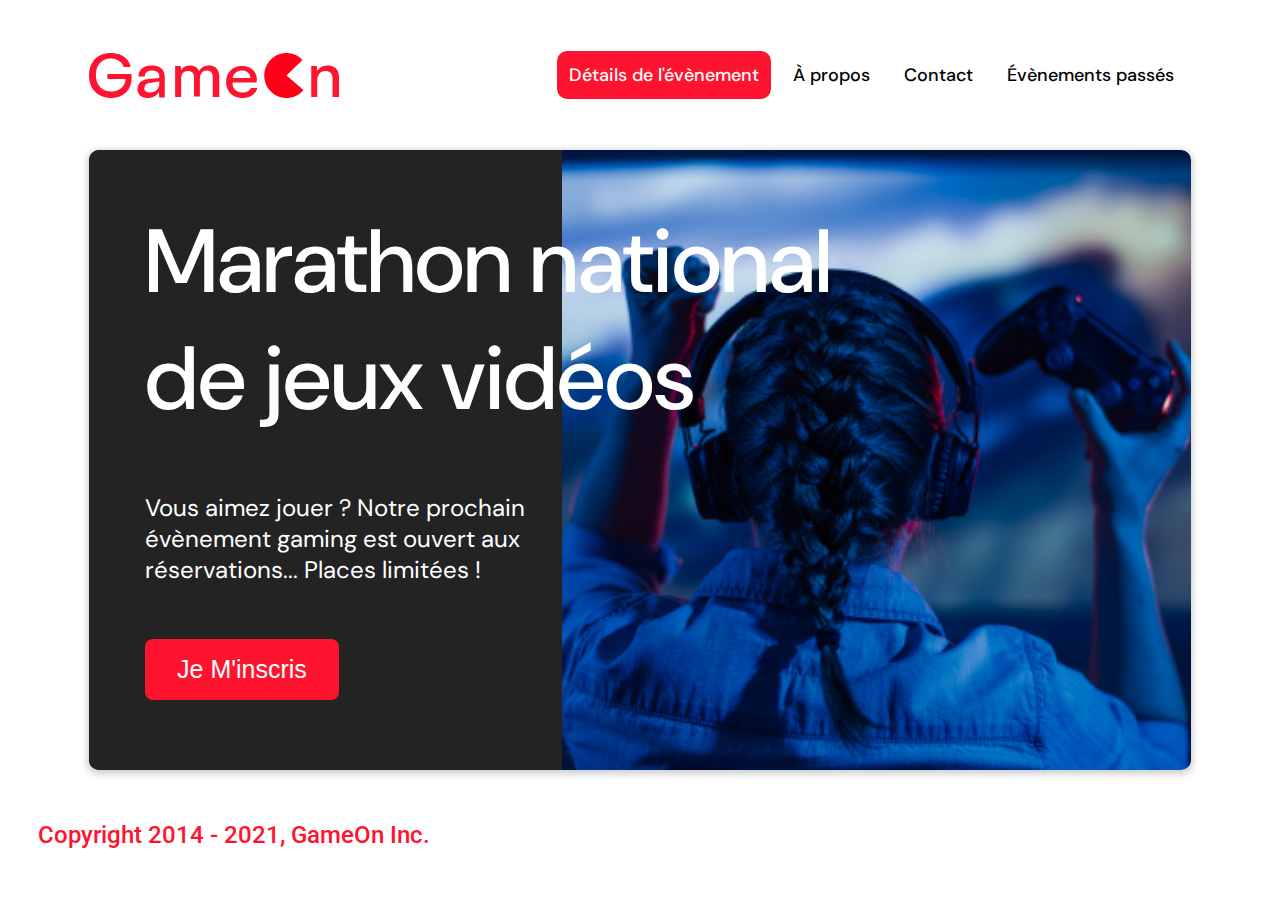
<file: index.html>
<!DOCTYPE html>
<html lang="fr">

<head>
  <meta charset="utf-8" />
  <title>Réservation</title>
  <meta name="viewport" content="width=device-width,initial-scale=1" />
  <link rel="stylesheet" href="./css/main.css" />
  <link rel="stylesheet" href="https://cdnjs.cloudflare.com/ajax/libs/font-awesome/4.7.0/css/font-awesome.min.css">
  <link rel="preconnect" href="https://fonts.googleapis.com">
  <link rel="preconnect" href="https://fonts.gstatic.com" crossorigin>
  <link href="https://fonts.googleapis.com/css2?family=DM+Sans:wght@400;500&display=swap" rel="stylesheet">
  <link href="https://fonts.googleapis.com/css2?family=Roboto:wght@500&display=swap" rel="stylesheet">
</head>

<body>

  <nav class="nav">
    <div class="nav__logo">
      <img alt="logo" src="./img/logo.png" />
    </div>
    <a href="javascript:void(0);" class="nav__burger">
      <i class="fa fa-bars"></i>
    </a>
    <div class="nav__links">
      <a href="#" class="active">Détails de l'évènement</a>
      <a href="#">À propos</a>
      <a href="#">Contact</a>
      <a href="#">Évènements passés</a>
    </div>
  </nav>
  </div>
  <main>
    <div class="hero-section">
      <div class="hero-content">
        <h1 class="hero-headline">
          Marathon national<br>
          de jeux vidéos
        </h1>
        <p class="hero-text">
          Vous aimez jouer ? Notre prochain évènement gaming est ouvert
          aux réservations... Places limitées !
        </p>
        <button class="btn btn--signup">
          je m'inscris
        </button>
      </div>
      <div class="hero-img">
        <img src="./img/bg_img.jpg" alt="img" />
      </div>
      <button class="btn btn--signup btn--mobile">
        je m'inscris
      </button>
    </div>
    <div class="modal-outer">
      <div class="modal-inner">
        <span class="close"></span>
        <div class="modal-body">
          <form name="reserve" action="index.html" method="post" novalidate>
            <div class="success-message">
              <p>Merci !<br>Votre réservation a été reçue</p>
            </div>
            <div class="formData">
              <label for="first">Prénom</label><br>
              <input class="text-control" type="text" id="first" name="first" minlength="2" pattern="[a-zA-z]{2,}"
                required /><br>
            </div>
            <div class="formData">
              <label for="last">Nom</label><br>
              <input class="text-control" type="text" id="last" name="last" pattern="[a-zA-z]{2,}" required /><br>
            </div>
            <div class="formData">
              <label for="email">E-mail</label><br>
              <input class="text-control" type="email" id="email" name="email" pattern="[\w\.-]+@[\w\.-]+\.\w{2,4}"
                required /><br>
            </div>
            <div class="formData">
              <label for="birthdate">Date de naissance</label><br>
              <input class="text-control" type="date" id="birthdate" name="birthdate" required /><br>
            </div>
            <div class="formData">
              <label for="quantity">À combien de tournois GameOn avez-vous déjà participé ?</label><br>
              <input type="number" class="text-control" id="quantity" name="quantity" min="0" max="99" required />
            </div>
            <p class="text-label">Quelles villes ?</p>
            <div class="formData">
              <input class="checkbox-input" type="radio" id="location1" name="location" value="New York" />
              <label class="checkbox-label" for="location1">
                <span class="checkbox-icon"></span>
                New York</label>
              <input class="checkbox-input" type="radio" id="location2" name="location" value="San Francisco" />
              <label class="checkbox-label" for="location2">
                <span class="checkbox-icon"></span>
                San Francisco</label>
              <input class="checkbox-input" type="radio" id="location3" name="location" value="Seattle" />
              <label class="checkbox-label" for="location3">
                <span class="checkbox-icon"></span>
                Seattle</label>
              <input class="checkbox-input" type="radio" id="location4" name="location" value="Chicago" />
              <label class="checkbox-label" for="location4">
                <span class="checkbox-icon"></span>
                Chicago</label>
              <input class="checkbox-input" type="radio" id="location5" name="location" value="Boston" />
              <label class="checkbox-label" for="location5">
                <span class="checkbox-icon"></span>
                Boston</label>
              <input class="checkbox-input" type="radio" id="location6" name="location" value="Portland" />
              <label class="checkbox-label" for="location6">
                <span class="checkbox-icon"></span>
                Portland</label>
            </div>
            <div class="formData">
              <input class="checkbox-input" type="checkbox" id="checkbox1" name="term" required />
              <label class="checkbox2-label" for="checkbox1">
                <span class="checkbox-icon"></span>
                J'ai lu et accepté les conditions d'utilisation.
              </label>
              <br>
              <input class="checkbox-input" type="checkbox" id="checkbox2" />
              <label class="checkbox2-label" for="checkbox2">
                <span class="checkbox-icon"></span>
                Je souhaite être prévenu des prochains évènements.
              </label>
              <br>
            </div>
            <input class="btn btn-submit" type="submit" value="C'est parti" />
          </form>
        </div>
      </div>
    </div>
  </main>
  <footer>
    <p class="copyrights">
      Copyright 2014 - 2021, GameOn Inc.
    </p>
  </footer>
  <script type="module" src="./js/main.mjs"></script>
</body>

</html>
</file>
<file: css/main.css>
:root {
  --padding-page: calc(
    30 * (1px - ((100vw - 414px) / 1026)) + 100 * ((100vw - 414px) / 1026)
  );
  --padding-footer: calc(
    30 * (1px - ((100vw - 414px) / 1026)) + 40 * ((100vw - 414px) / 1026)
  );
  --font-default: 'DM Sans', Arial, Helvetica, sans-serif;
  --font-alternate: Roboto, Arial, Helvetica, sans-serif;
  --primary: #fe142f;
  --secondary: #3876ac;
  --ternary: #279e7a;
}

* {
  box-sizing: border-box;
  margin: 0;
  padding: 0;
}

/* Règles Générales ************************************************/

html {
  font-family: var(--font-default);
  font-size: 16px;
  font-weight: 400;
}

body {
  min-height: 100vh;
  min-width: 100vw;
  display: flex;
  flex-direction: column;
}

input,
button,
.btn {
  border: none;
  outline: none;
}

nav,
main {
  padding: 0 max(var(--padding-page), (100vw - 1340px) / 2);
}

footer {
  padding: 0 max(var(--padding-footer), (100vw - 1400px) / 2);
}

/* TYPOGRAPHY-start ************************************************/

h1 {
  font-size: clamp(48px, 7vw, 96px);
  font-weight: 500;
}

a {
  font-size: clamp(14px, 2vw, 18px);
  font-weight: 500;
}

p {
  font-size: clamp(13px, 2vw, 24px);
  font-weight: 400;
}

footer p {
  font-family: var(--font-alternate);
  font-size: clamp(10px, 2vw, 24px);
  font-weight: 500;
}

button {
  font-size: clamp(14px, 2vw, 25px);
  font-weight: 400;
}

/* TYPOGRAPHY-end **************************************************/

/* BUTTONS-start ***************************************************/

.btn {
  padding: 1rem 2rem;
  border-radius: 0.5rem;
  cursor: pointer;
  background: var(--primary);
  color: #fff;
}

.btn:hover {
  background: var(--secondary);
}

.btn--signup {
  align-self: flex-start;
  text-transform: capitalize;
}

.btn.btn--signup.btn--mobile {
  display: none;
}

/*** BUTTON-modal-start ********************************************/

.btn-submit {
  background: var(--primary);
  margin-top: 1rem;
  color: #fff;
  align-self: center;
}

.btn-submit:hover {
  background: var(--secondary);
}

/*** BUTTON-modal-end **********************************************/

/* BUTTONS-end *****************************************************/

/* NAV-start *******************************************************/

.nav {
  display: grid;
  grid-template-columns: 1fr auto;
  margin-top: clamp(20px, 4vw, 60px);
  margin-bottom: clamp(20px, 4vw, 85px);
}

.nav__logo {
  display: flex;
  align-items: center;
}

.nav__logo img {
  width: clamp(125px, 20vw, 250px);
  height: auto;
}

.nav__links {
  display: flex;
}

.nav__links a {
  color: #000000;
  padding: 12px;
  margin: 0 5px;
  text-decoration: none;
}

.nav__links a:hover,
.nav__links a.active {
  background: var(--primary);
  color: white;
  border-radius: 10px;
}

.nav .nav__burger {
  font-size: 28px;
  color: var(--primary);
  padding: 8px 12px;
  display: none;
}

.nav .nav__burger:active,
.nav .nav__burger:hover {
  background: var(--primary);
  color: white;
  border-radius: 10px;
}

@media screen and (max-width: 1000px) {
  .nav__links {
    display: none;
  }

  .nav .nav__burger {
    display: block;
  }

  .nav.responsive .nav__links {
    grid-column: span 2;
    display: flex;
    flex-direction: column;
    align-items: flex-end;
    margin-top: 20px;
  }

  .nav.responsive .nav__links > * {
    margin-top: 10px;
  }
}

/* NAV-end *********************************************************/

/* MAIN-start ******************************************************/
main {
  flex: 1;
  display: flex;
}

.hero-section {
  display: grid;
  grid-template-columns: repeat(14, 1fr);
  flex: 1;
  border-radius: 10px;
  overflow: hidden;
  box-shadow: 0 2px 7px 2px rgba(0, 0, 0, 0.2);
}

/* Fix Firefox *************************************
 * Les éléments d'une grille on une valeur implicite
 * pour les propriétés min-width et min-height
 * égale à 'auto'. En faisant un reset on permet à
 * ces éléments d'être plus petit que la taille de
 * leur contenu. Ce qui permet d'afficher 
 * correctement (selon la maquette) l'arrière plan
 * du texte de la section hero.
*/
.hero-section > * {
  min-width: 0;
}

.hero-content {
  background: #232323;
  color: #fff;
  position: relative;
  padding: 53px 10px 70px 56px;
  display: flex;
  flex-direction: column;
  justify-content: space-between;
  grid-column: span 6;
}

.hero-content::after {
  content: '';
  inset: 0;
  background: #232323;
  position: absolute;
  margin-right: -1px;
}

.hero-content > * {
  position: relative;
  z-index: 1;
}

.hero-headline {
  white-space: nowrap;
}

.hero-img {
  grid-column: span 8;
}

.hero-img img {
  width: 100%;
  height: 100%;
  object-fit: cover;
}

/* MAIN-end ********************************************************/

/* FOOTER-start ****************************************************/

footer {
  margin-top: clamp(30px, 4vw, 100px);
  margin-bottom: clamp(30px, 4vw, 63px);
}

footer .copyrights {
  color: var(--primary);
}

/* FOOTER-end ******************************************************/

@media screen and (max-width: 800px) {
  .hero-section {
    display: flex;
    flex-direction: column;
    justify-content: space-between;
    box-shadow: unset;
  }

  .hero-content {
    background: #fff;
    color: #000;
    padding: 0;
  }

  .hero-content::after {
    content: unset;
  }

  .hero-headline {
    line-height: 50px;
    white-space: normal;
  }

  .hero-text {
    width: unset;
    margin: 20px 0 0 0;
  }

  .hero-img {
    margin: 20px 0;
  }

  .hero-img img {
    border-radius: 10px;
  }

  .btn.btn--signup {
    display: none;
  }

  .btn.btn--signup.btn--mobile {
    align-self: center;
    display: block;
  }

  footer {
    margin: 30px 0 0 0;
    padding-bottom: 30px;
  }

  footer .copyrights {
    text-align: center;
  }
}

/* MODAL-start *****************************************************/
.modal-outer {
  position: fixed;
  z-index: 1;
  inset: 0;
  height: 100%;
  width: 100%;
  overflow: auto;
  background-color: rgba(26, 39, 156, 0.4);
  /* Cacher la modale jusqu'à ce que l'on en ait besoin */
  opacity: 0;
  pointer-events: none;
  transition: opacity 0.8s;
}

.modal-outer.open {
  opacity: 1;
  pointer-events: all;
}

.modal-inner {
  margin: 5% auto;
  width: 100%;
  max-width: 500px;
  background: #232323;
  border-radius: 10px;
  overflow: hidden;
  position: relative;
  color: #fff;
  padding-top: 10px;
  transform: translateY(-200%);
  transition: transform 1.5s;
}

.modal-outer.open .modal-inner {
  transform: translateY(0);
}

.modal-body {
  padding: 15px 8%;
  margin: 15px auto;
}

.modal-body form {
  display: flex;
  flex-direction: column;
}

label {
  font-family: var(--font-default);
  font-size: 17px;
  font-weight: normal;
  display: inline-block;
  margin: 16px 0 6px 0;
}

input {
  padding: 8px;
  border: 0.8px solid #ccc;
}

.text-control {
  margin: 0;
  padding: 8px;
  width: 100%;
  border-radius: 8px;
  font-size: 20px;
  height: 48px;
}

.formData[data-error]::after {
  content: attr(data-error);
  font-size: 14px;
  color: #e54858;
  display: block;
  margin-top: 7px;
  margin-bottom: 7px;
  text-align: right;
  line-height: 0.3;
  opacity: 0;
  transition: 0.3s;
}

.formData[data-error-visible='true']::after {
  opacity: 1;
}

.formData[data-error-visible='true'] .text-control {
  border: 2px solid #e54858;
}

.checkbox-label,
.checkbox2-label {
  position: relative;
  margin-left: 36px;
  font-size: 12px;
  font-weight: normal;
}

.checkbox-label .checkbox-icon,
.checkbox2-label .checkbox-icon {
  display: block;
  width: 20px;
  height: 20px;
  border: 2px solid var(--ternary);
  border-radius: 50%;
  text-indent: 29px;
  white-space: nowrap;
  position: absolute;
  left: -30px;
  top: -1px;
  transition: 0.3s;
}

.checkbox-label .checkbox-icon::after,
.checkbox2-label .checkbox-icon::after {
  content: '';
  width: 13px;
  height: 13px;
  background-color: var(--ternary);
  border-radius: 50%;
  text-indent: 29px;
  white-space: nowrap;
  position: absolute;
  left: 50%;
  top: 50%;
  transform: translate(-50%, -50%);
  transition: 0.3s;
  opacity: 0;
}

.checkbox-input {
  display: none;
}

.checkbox-input:checked + .checkbox-label .checkbox-icon::after,
.checkbox-input:checked + .checkbox2-label .checkbox-icon::after {
  opacity: 1;
}

.checkbox-input:checked + .checkbox2-label .checkbox-icon {
  background: var(--ternary);
}

.checkbox2-label .checkbox-icon {
  border-radius: 4px;
  border: 0;
  background: #c4c4c4;
}

.checkbox2-label .checkbox-icon::after {
  width: 7px;
  height: 4px;
  border-radius: 2px;
  background: transparent;
  border: 2px solid transparent;
  border-bottom-color: #fff;
  border-left-color: #fff;
  transform: rotate(-55deg);
  left: 21%;
  top: 19%;
}

.close {
  position: absolute;
  right: 15px;
  top: 15px;
  width: 32px;
  height: 32px;
  opacity: 1;
  cursor: pointer;
  transform: scale(0.7);
}

.close:before,
.close:after {
  position: absolute;
  left: 15px;
  content: ' ';
  height: 33px;
  width: 3px;
  background-color: #fff;
}

.close:before {
  transform: rotate(45deg);
}

.close:after {
  transform: rotate(-45deg);
}

.text-label {
  font-weight: normal;
  font-size: 16px;
  margin: 16px 0 6px 0;
}

.modal-body form {
  position: relative;
}

.success-message {
  position: absolute;
  inset: 0;
  background: #232323;
  z-index: 2;
  display: flex;
  text-align: center;
  /* Cacher le message tant que le formulaire n'est pas validé */
  opacity: 0;
  pointer-events: none;
  transition: opacity 0.5s;
}

.success-message p {
  margin: auto;
  font-size: 36px;
}

.success-message.valid {
  opacity: 1;
}

/* MODAL-end *******************************************************/
</file>
